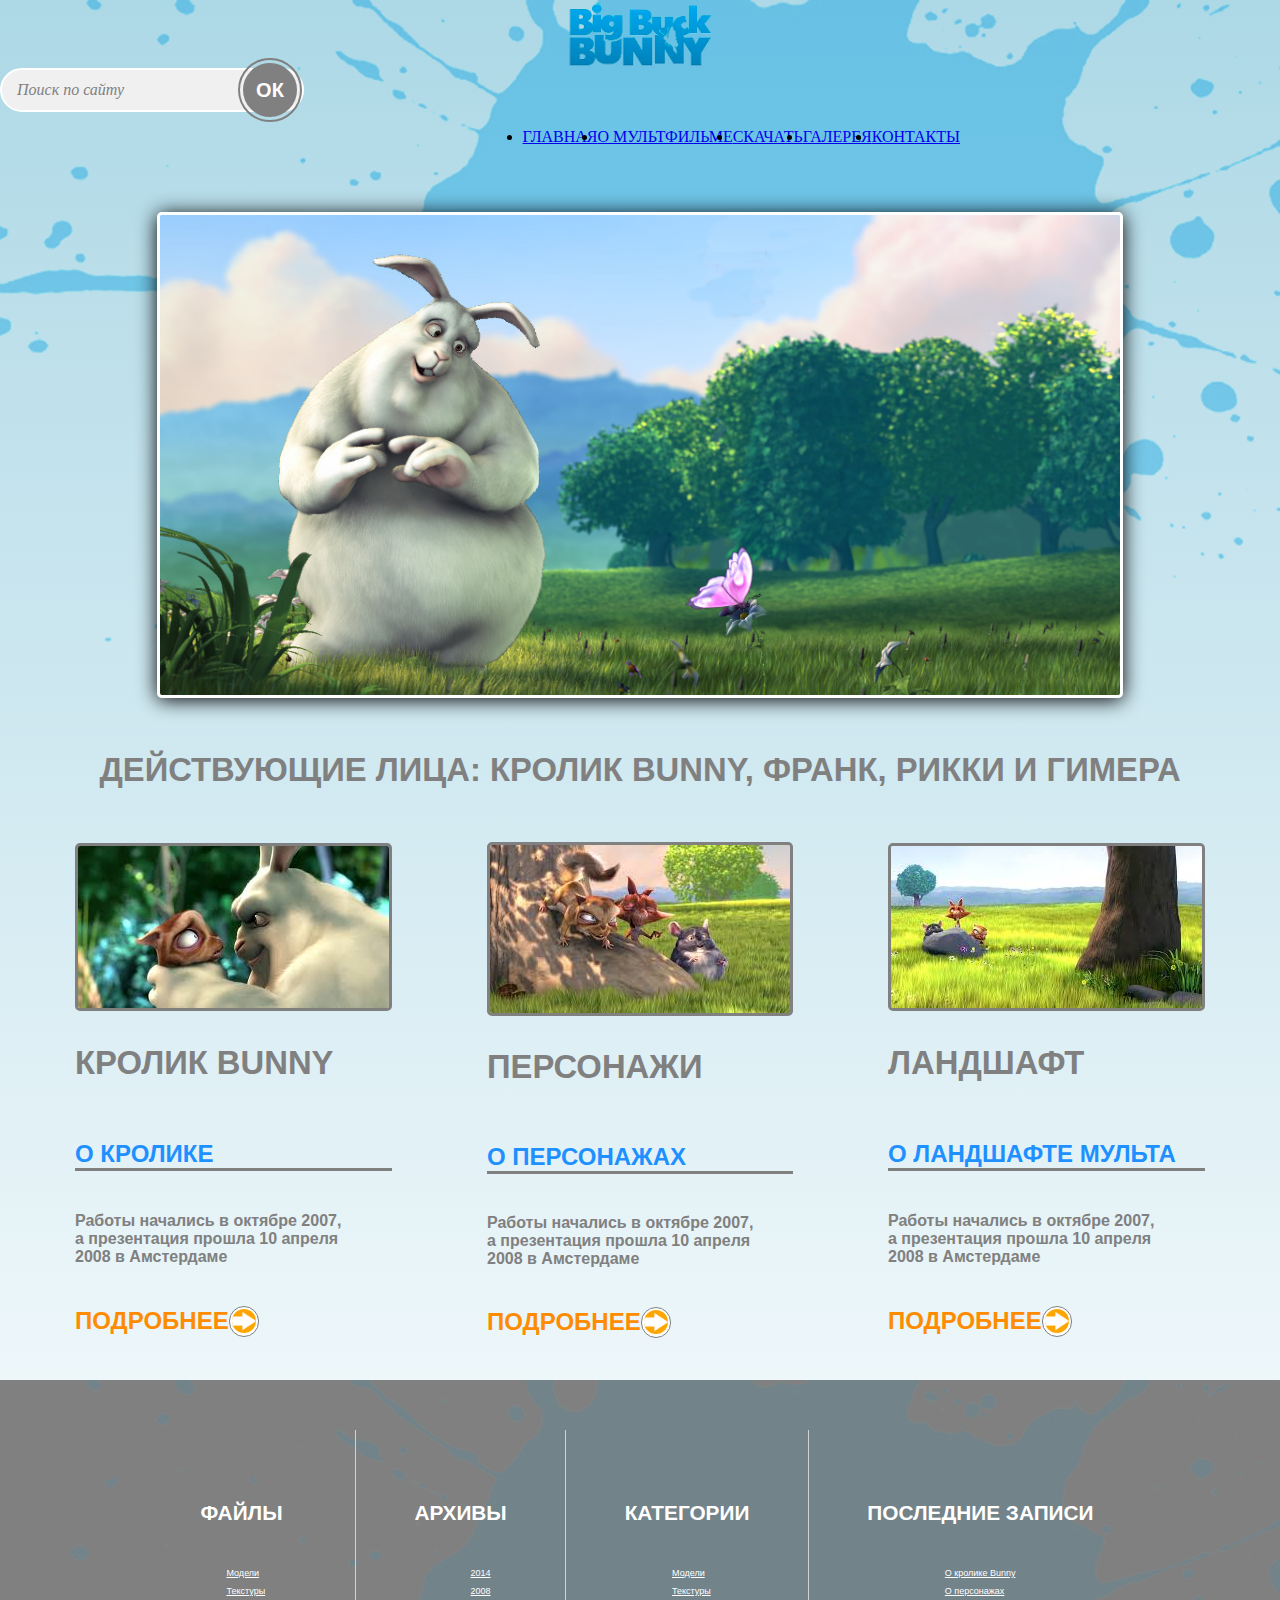
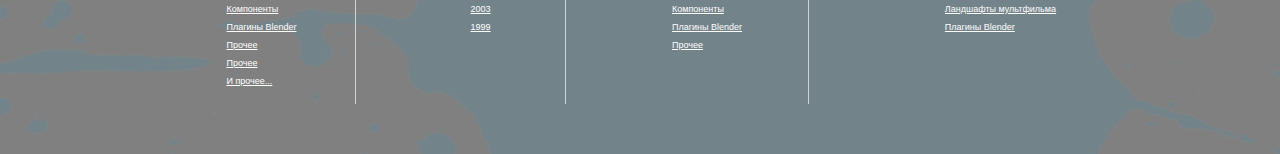
<file: bunny.html>
<!DOCTYPE html>
<html lang="ru">
<head>
	<meta charset="UTF-8">
	<title>bunny</title>
	<link rel="stylesheet" href="style_bunny.css">
</head>
<body>
  <div id="a">
      <img class="klyaksa-main" src="картинки/klyaksa.png" alt="">
    <div class="container">
      <!----------------ШАПКА-------------->
      <header>
        <div class="logo">
          <img src="картинки/logo.png" alt="" style="width:150px;">
        </div>
        <div class="hbar">
          <div class="searchBar">
            <p class = "search-text">Поиск по сайту</p>
            <div class="circle">
                <p>ОК</p>
            </div>
          </div>
          <nav>
            <ul>
              <li><a href="#">ГЛАВНАЯ</a></li>
              <li><a href="#">О МУЛЬТФИЛЬМЕ</a></li>
              <li><a href="#">СКАЧАТЬ</a></li>
              <li><a href="#">ГАЛЕРЕЯ</a></li>
              <li style="border:none;"><a href="#">КОНТАКТЫ</a></li>
            </ul>
          </nav>
        </div>
      </header>
      <!--------------------/------------->
      <div class="main">
        <source media="(max-width: 499px)" srcset="krol.jpg">
        <img class="krol" src="картинки/bbb-splash.jpg" alt="Big chungus">
        <div class="underIMG">
          <p>ДЕЙСТВУЮЩИЕ ЛИЦА: КРОЛИК BUNNY, ФРАНК, РИККИ И ГИМЕРА</p>
        </div>
        <div class="about_container">
          <div class="about">
              <img class = "about_img" src="картинки/bynny.jpg" alt="bunny">
              <p class="underIMG">Кролик bunny</p>
              <p class="blue_Text">О кролике</p>
              <p class="smallText">Работы начались в октябре 2007, <br>а презентация прошла 10 апреля <br> 2008 в Амстердаме</p>
              <div class="more">
                  <p>Подробнее</p>
                  <div class="circle_more">
                    <img class="arrow" src="картинки/arrow-right.png" alt="">
                  </div>
              </div>
          </div>
          <div class="about">
              <img class = "about_img" src="картинки/bunny2.jpg" alt="bunny">
              <p class="underIMG">персонажи</p>
              <p class="blue_Text">О персонажах</p>
              <p class="smallText">Работы начались в октябре 2007, <br>а презентация прошла 10 апреля <br> 2008 в Амстердаме</p>
              <div class="more">
                  <p>Подробнее</p>
                  <div class="circle_more">
                    <img class="arrow" src="картинки/arrow-right.png" alt="">
                  </div>
              </div>
          </div>
          <div class="about">
              <img class = "about_img" src="картинки/bunny3.jpg" alt="bunny">
              <p class="underIMG">ландшафт</p>
              <p class="blue_Text">о ландшафте мульта</p>
              <p class="smallText">Работы начались в октябре 2007, <br>а презентация прошла 10 апреля <br> 2008 в Амстердаме</p>
              <div class="more">
                  <p>Подробнее</p>
                  <div class="circle_more">
                    <img class="arrow" src="картинки/arrow-right.png" alt="">
                  </div>
              </div>
          </div>

        </div>
      </div>
      <footer>
        <img class="footer_img" src="картинки/klyaksa.png" alt="">
        <div class="footer_slider">
          <div class="footer_container">
              <p>Файлы</p>
              <ul>
                <li><a href="#">Модели</a></li>
                <li><a href="#">Текстуры</a></li>
                <li><a href="#">Компоненты</a></li>
                <li><a href="#">Плагины Blender</a></li>
                <li><a href="#">Прочее</a></li>
                <li><a href="#">Прочее</a></li>
                <li><a href="#">И прочее...</a></li>
              </ul>
          </div>
          <div class="footer_container">
              <p>Архивы</p>
              <ul>
                <li><a href="#">2014</a></li>
                <li><a href="#">2008</a></li>
                <li><a href="#">2003</a></li>
                <li><a href="#">1999</a></li>
              </ul>
          </div>
          <div class="footer_container">
              <p>Категории</p>
              <ul>
                <li><a href="#">Модели</a></li>
                <li><a href="#">Текстуры</a></li>
                <li><a href="#">Компоненты</a></li>
                <li><a href="#">Плагины Blender</a></li>
                <li><a href="#">Прочее</a></li>
              </ul>
          </div>
          <div class="footer_container" style="border-right:none">
              <p>Последние записи</p>
              <ul>
                <li><a href="#">О кролике Bunny</a></li>
                <li><a href="#">О персонажах</a></li>
                <li><a href="#">Ландшафты мультфильма</a></li>
                <li><a href="#">Плагины Blender</a></li>
              </ul>
          </div>
        </div>
      </footer>

    </div>
  </div>

</body>
</html>
</file>
<file: style_bunny.css>
body{
  margin:0;
  background: linear-gradient(to top, white, lightblue);
}
  

ul{
display: flex;
}
.logo {
  display: flex;
 justify-content: center;
}


.container{

  width: 100%;
  overflow: hidden;
  margin: auto;
  position: relative;
}

.klyaksa-main{
    position: absolute;
    opacity: 0.4;
    width: 100%;
}
nav{
  width: 75%;
  display: flex;
  flex-wrap: wrap;
  flex-direction: column;
  justify-content: flex-end;
  align-items: flex-end;
}


.nav-list{
  order:2;
  display: flex;
  height: 30px;
  width: 100%;
  justify-content: flex-end;
  align-items: center;
  text-align: center;
  list-style: none;
}
.nav-list li{
	flex-grow: 1;
  border-right: 2px solid gray;
}


.nav a{
  text-decoration: none;
  font-family: Arial;
  color: gray;
  font-weight: 600;
}
.nav a:hover{
  text-decoration: underline;
}

.searchBar{
  border: 2px solid white;
  background-color: #F0F0F0;
  border-radius: 50px;
  display: flex;
  justify-content: space-between;
  align-items: center;
  height: 40px;
  width: 300px;
}
.search-text{
    margin-left: 15px;
    font-style: italic;
    color: grey;
}

.circle{
  border: 2px solid gray;
  width: 60px;
  height: 60px;
  border-radius: 60px;
  display: flex;
  justify-content: center;
  align-items: center;
}
.circle p{
  border-radius: 55px;
  width: 50px;
  height: 50px;
  border:2px solid gray;
  background-color: gray;
  display: flex;
  justify-content: center;
  align-items: center;
  font-style: initial;
  font-family:Arial, sans-serif;
  font-weight:bolder;
  font-size: 20px;
  color:white;
  margin:0;
}

.main{
display: flex;
justify-content: center;
align-items: center;
flex-direction: column;
}
.krol{
  display: flex;
    width: 75%;
    margin-bottom: 20px;
    margin-top: 50px;
    border: 3px solid white;
    border-radius:5px;
    box-shadow: 0px 2px 20px black;
}

.about_img{
  border: 3px solid gray;
  border-radius:5px;
}

.underIMG{
  color: gray;
  text-transform: uppercase;
  font-size: 205%;
  font-family: Arial;
  font-weight: 600;
}

.about_container{
  width: 100%;
  display: flex;
  flex-wrap: wrap;
  justify-content: space-evenly;
}

.about{
    display: flex;
    flex-direction: column;
    flex-wrap: wrap;
    justify-content: space-evenly;
    padding:20px;
    position: relative;
}
.blue_Text {
  color: DodgerBlue;
  text-transform: uppercase;
  font-size: 150%;
  font-family: Arial;
  font-weight: bold;
  border-bottom: 3px solid gray;
}
.smallText{
  color: gray;
  font-family: Arial;
  font-weight: 600;
}

.more {
  display: flex;
  flex-direction: row;
  justify-content: flex-start;
  align-items: center;
}

.more p{
  color: DarkOrange;
  text-transform: uppercase;
  font-size: 150%;
  font-family: Arial;
  font-weight: 600;
}

.circle_more{
  border-radius: 28px;
  width: 28px;
  height: 29px;
  border:1px solid gray;
  background-color: white;
  display: flex;
  justify-content: center;
  align-items: center;
}

.arrow{
  width: 24px;
  border-radius: 28px;
  background-color:orange;
}

footer{
  display: flex;
  flex-direction: row;
  background-color:gray;

}

.footer_img{
   position: absolute;
   opacity: 0.1;
   width: 100%;
}
.footer_slider{
  display: flex;
     flex-wrap: wrap;
     justify-content: space-between;

     width: 80%;
     margin: 50px auto 50px auto;
     position: relative;
}

.footer_container{
  border-right:1px solid #D3D3D3;
  margin-top: 40px;
  padding-top: 50px;
  margin: 0;
  display: flex;
  flex-direction:column;
  flex-wrap: wrap;
  align-items: center;
  justify-content: flex-start;
  flex-grow: 2;
}

.footer_container p{
  font-family: Arial;
  font-size: 130%;
  color: white;
  text-transform: uppercase;
  font-weight: bolder;
}

.footer_container ul{
  display: flex;
  flex-direction: column;
  list-style: none;
}
.footer_container a{
  font-size:9px;
  font-family: Arial;

  color: white;
}

.header {
  margin-left: 15%;
  margin-right:15%;
  height: 100px;
	display: flex;
  flex-wrap: wrap;
	justify-content: space-between;
  flex-direction: row;
	padding: 20px;
}


@media (min-width:480px) and (max-width:720px){
  div#a {width: 480px;}
  .header{
    flex-direction: column;
    height: 150px;
    
  }
}
</file>
